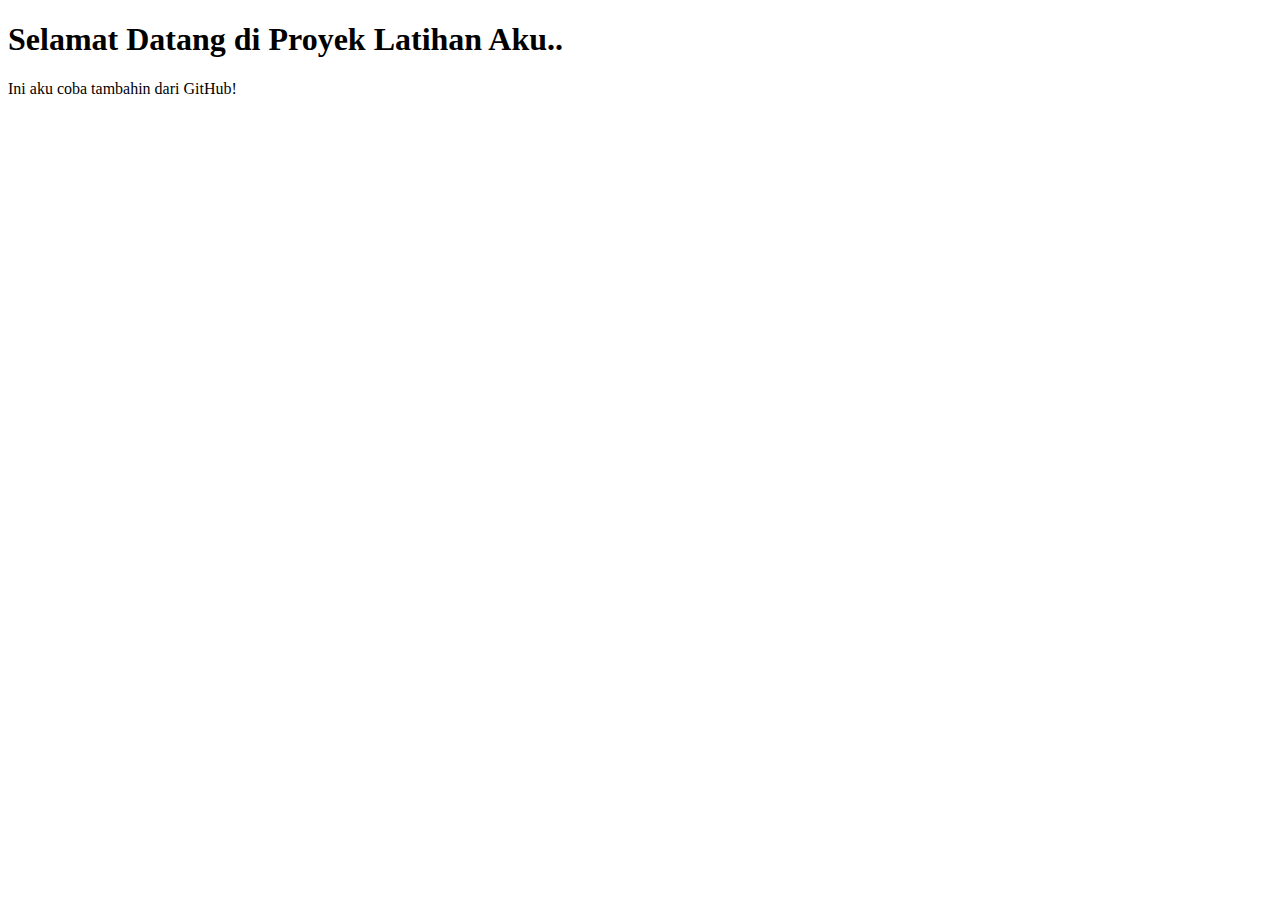
<file: Hands-On-Git/index.html>
<!DOCTYPE html>
<html lang="en">
<head>
    <meta charset="UTF-8">
    <meta name="viewport" content="width=device-width, initial-scale=1.0">
    <title>Hands On Git</title>
</head>
<body>
    <h1>Selamat Datang di Proyek Latihan Aku..</h1>
    <p>Ini aku coba tambahin dari GitHub!</p>
</body>
</html>
</file>
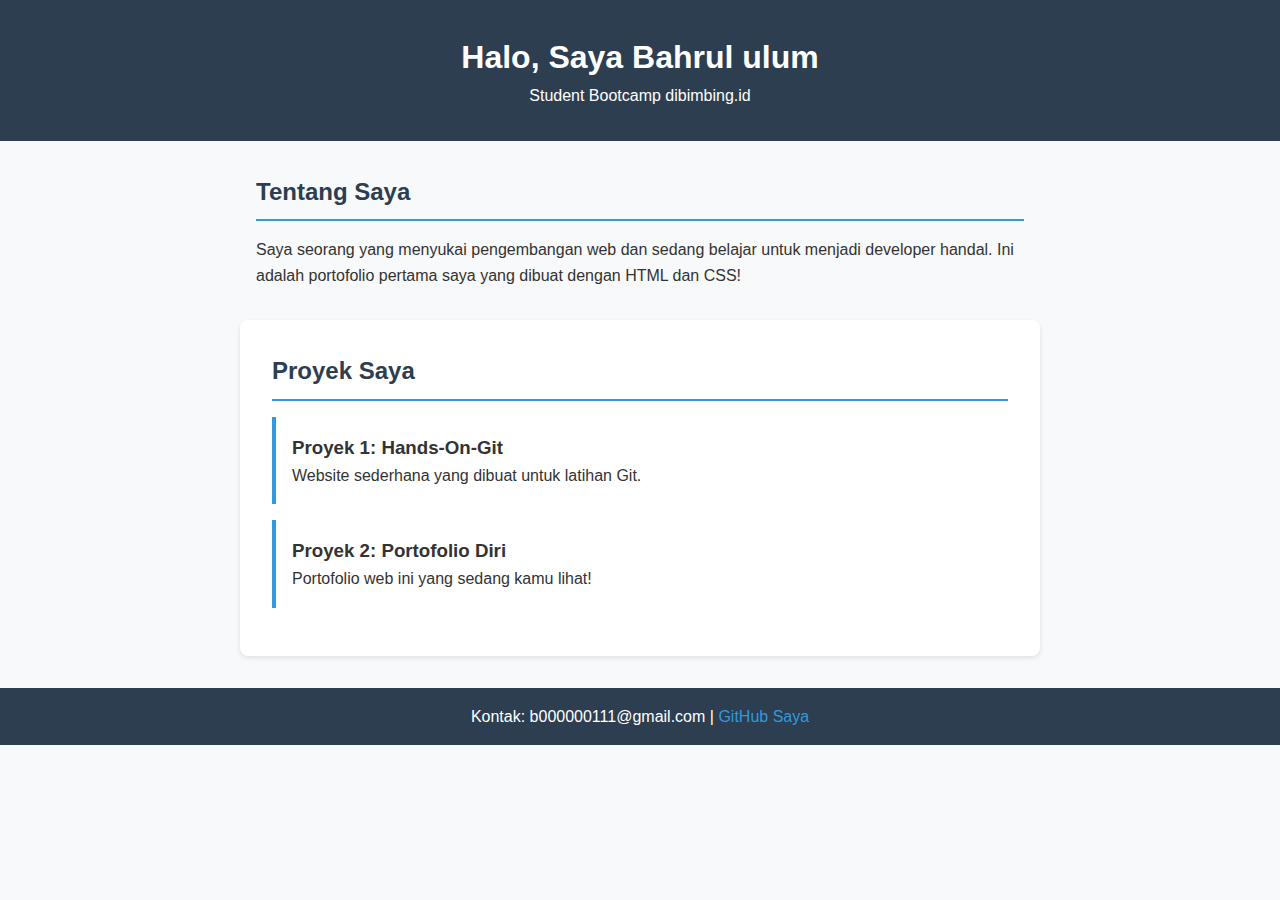
<file: Portofolio pertama aku/index.html>
<!DOCTYPE html>
<html lang="id">
<head>
    <meta charset="UTF-8">
    <meta name="viewport" content="width=device-width, initial-scale=1.0">
    <title>Portofolio Bahrul ulum</title>
    <link rel="stylesheet" href="style.css">
</head>
<body>
    <header>
        <h1>Halo, Saya Bahrul ulum</h1>
        <p>Student Bootcamp dibimbing.id</p>
    </header>

    <section class="about">
        <h2>Tentang Saya</h2>
        <p>Saya seorang yang menyukai pengembangan web dan sedang belajar untuk menjadi developer handal. Ini adalah portofolio pertama saya yang dibuat dengan HTML dan CSS!</p>
    </section>

    <section class="projects">
        <h2>Proyek Saya</h2>
        <div class="project-card">
            <h3>Proyek 1: Hands-On-Git</h3>
            <p>Website sederhana yang dibuat untuk latihan Git.</p>
        </div>
        <div class="project-card">
            <h3>Proyek 2: Portofolio Diri</h3>
            <p>Portofolio web ini yang sedang kamu lihat!</p>
        </div>
    </section>

    <footer>
        <p>Kontak: b000000111@gmail.com | <a href="https://github.com/bahrul000000111-cmd/Hands-On-Git/commits?author=bahrul000000111-cmd">GitHub Saya</a></p>
    </footer>
</body>
</html>
</file>
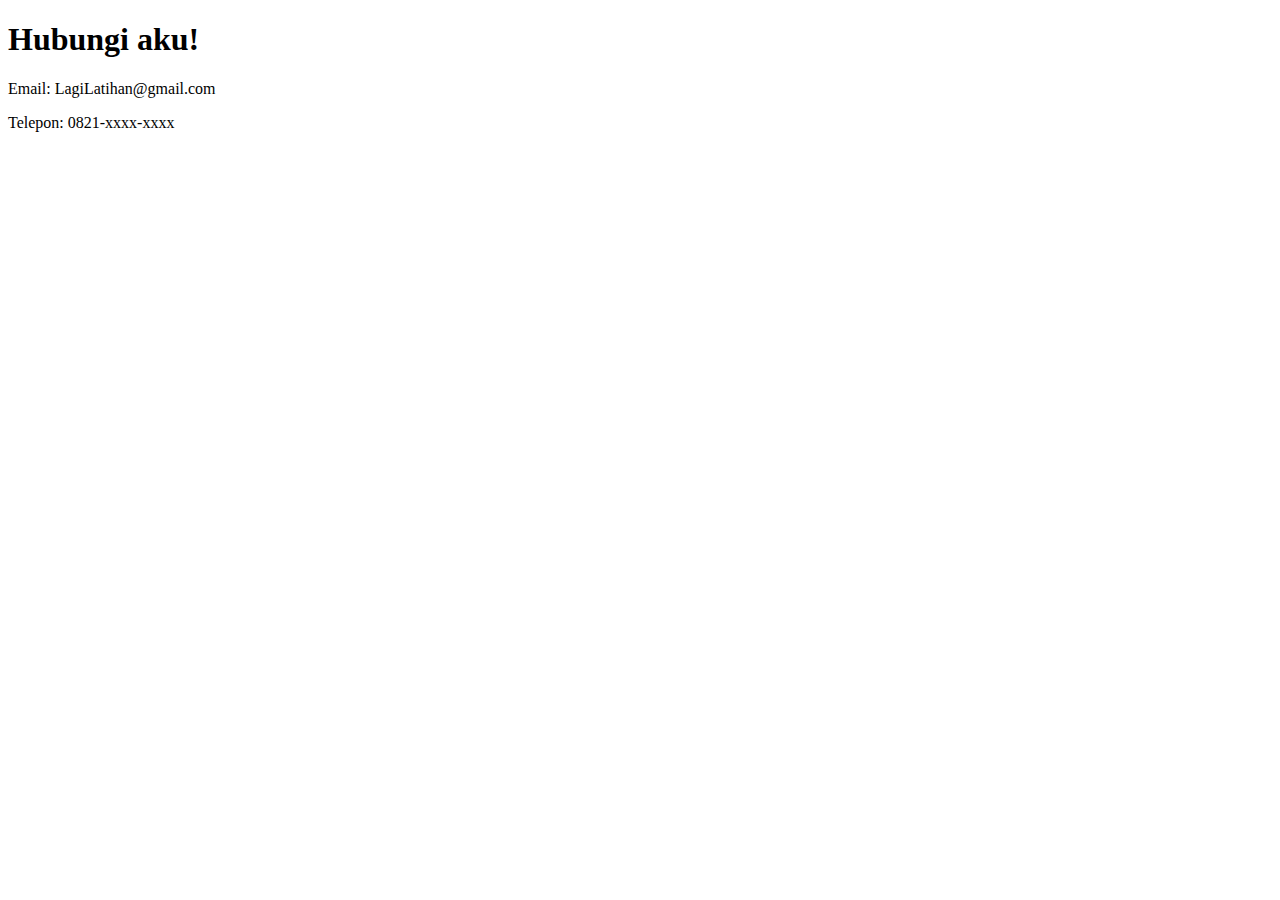
<file: Hands-On-Git/contact.html>
<!DOCTYPE html>
<html lang="en">
<head>
    <meta charset="UTF-8">
    <meta name="viewport" content="width=device-width, initial-scale=1.0">
    <title>Kontak aku</title>
</head>
<body>
    <h1>Hubungi aku!</h1>
    <p>Email: LagiLatihan@gmail.com</p>
    <p> Telepon: 0821-xxxx-xxxx</p>
</body>
</html>
</file>
<file: Portofolio pertama aku/style.css>
* {
    margin: 0;
    padding: 0;
    box-sizing: border-box;
    font-family: Arial, sans-serif;
}

body {
    background-color: #f8f9fa;
    color: #333;
    line-height: 1.6;
}

header {
    background-color: #2c3e50;
    color: white;
    text-align: center;
    padding: 2rem;
}

section {
    max-width: 800px;
    margin: 2rem auto;
    padding: 0 1rem;
}

h2 {
    color: #2c3e50;
    margin-bottom: 1rem;
    border-bottom: 2px solid #3498db;
    padding-bottom: 0.5rem;
}

.projects {
    background-color: white;
    padding: 2rem;
    border-radius: 8px;
    box-shadow: 0 2px 5px rgba(0,0,0,0.1);
}

.project-card {
    margin: 1rem 0;
    padding: 1rem;
    border-left: 4px solid #3498db;
}

footer {
    background-color: #2c3e50;
    color: white;
    text-align: center;
    padding: 1rem;
    margin-top: 2rem;
}

footer a {
    color: #3498db;
    text-decoration: none;
}
</file>
